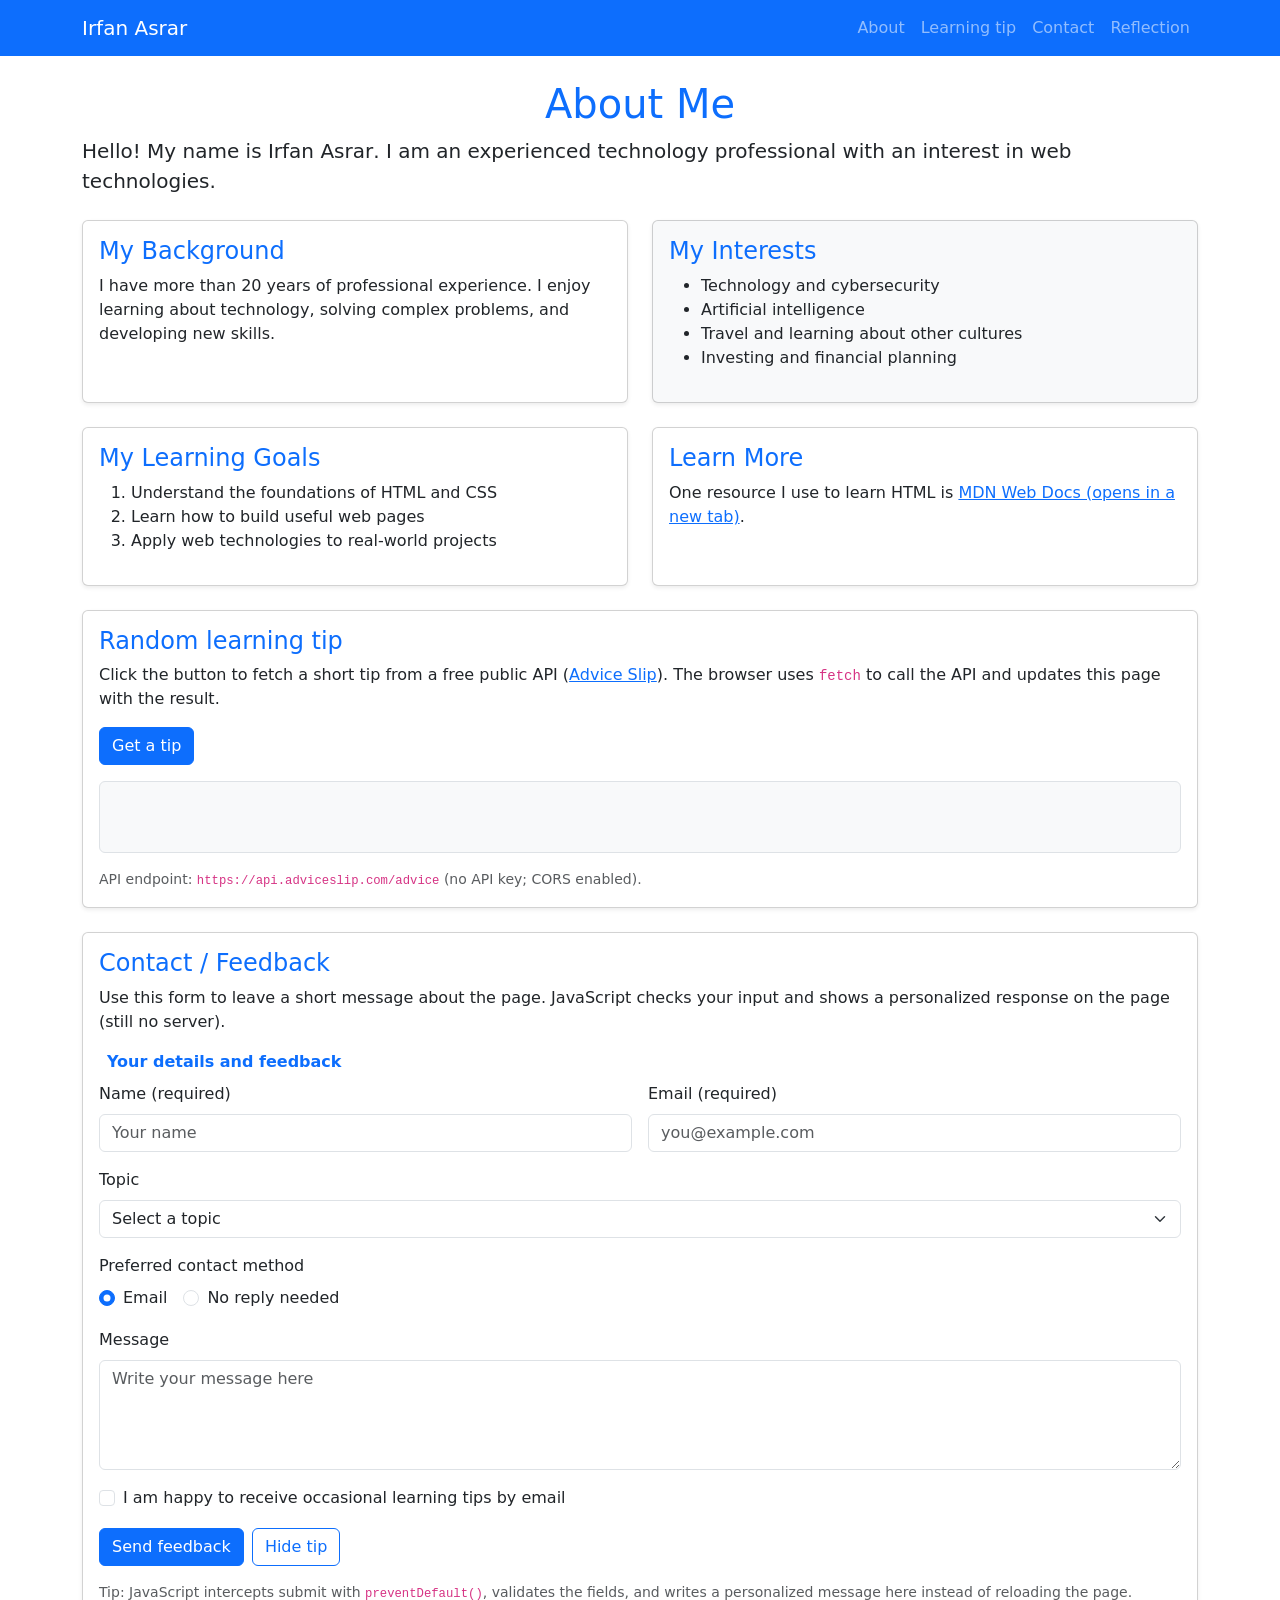
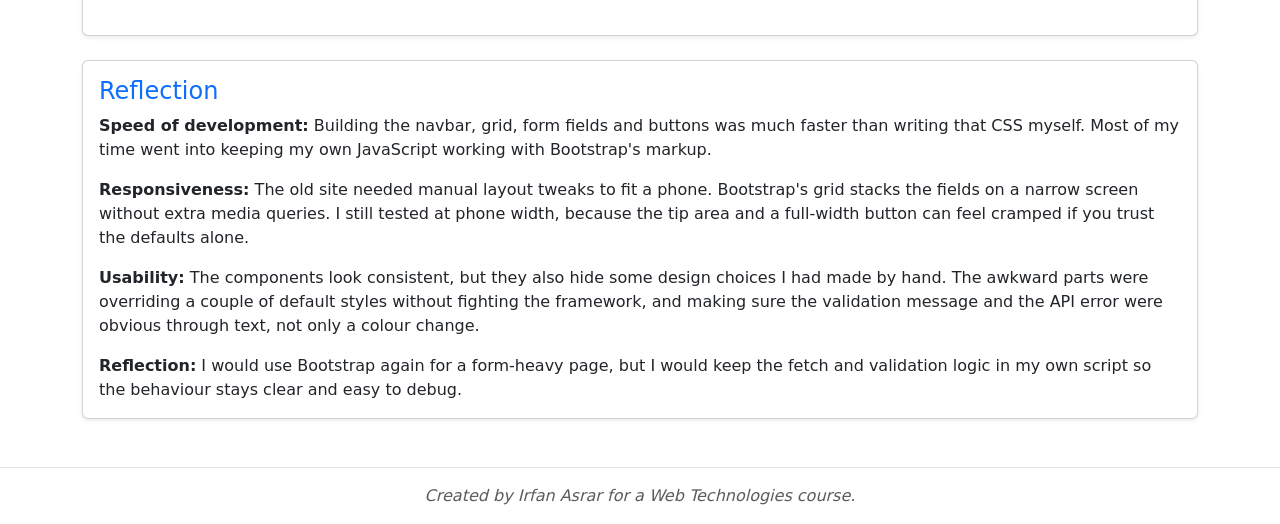
<file: index.html>
<!DOCTYPE html>
<html lang="en">
<head>
  <meta charset="UTF-8">
  <meta name="viewport" content="width=device-width, initial-scale=1.0">
  <title>About Irfan Asrar</title>
  <link href="https://cdn.jsdelivr.net/npm/bootstrap@5.3.8/dist/css/bootstrap.min.css" rel="stylesheet" integrity="sha384-sRIl4kxILFvY47J16cr9ZwB07vP4J8+LH7qKQnuqkuIAvNWLzeN8tE5YBujZqJLB" crossorigin="anonymous">
  <!-- my own tweaks go after bootstrap so they win -->
  <link rel="stylesheet" href="css/styles.css">
</head>
<body>
  <!-- skip link, only shows up when you tab to it -->
  <a class="visually-hidden-focusable btn btn-light position-absolute top-0 start-0 m-2" href="#main-content">Skip to main content</a>

  <!-- ===== Navbar ===== -->
  <nav class="navbar navbar-expand-lg navbar-dark bg-primary" aria-label="Main navigation">
    <div class="container">
      <a class="navbar-brand" href="#">Irfan Asrar</a>
      <button class="navbar-toggler" type="button" data-bs-toggle="collapse" data-bs-target="#mainNav" aria-controls="mainNav" aria-expanded="false" aria-label="Toggle navigation">
        <span class="navbar-toggler-icon"></span>
      </button>
      <div class="collapse navbar-collapse" id="mainNav">
        <ul class="navbar-nav ms-auto mb-2 mb-lg-0">
          <li class="nav-item"><a class="nav-link" href="#about">About</a></li>
          <li class="nav-item"><a class="nav-link" href="#advice">Learning tip</a></li>
          <li class="nav-item"><a class="nav-link" href="#contact">Contact</a></li>
          <li class="nav-item"><a class="nav-link" href="#reflection">Reflection</a></li>
        </ul>
      </div>
    </div>
  </nav>

  <main id="main-content" class="container py-4">
    <!-- ===== About me ===== -->
    <header id="about" class="mb-4">
      <h1 class="text-primary text-center">About Me</h1>
      <p class="lead">Hello! My name is <strong>Irfan Asrar</strong>. I am an experienced technology professional with an interest in web technologies.</p>
    </header>

    <!-- 4 cards, 2 per row on desktop and stacked on a phone -->
    <div class="row g-4 mb-4">
      <div class="col-md-6">
        <section class="card h-100 shadow-sm">
          <div class="card-body">
            <h2 class="h4 card-title text-primary">My Background</h2>
            <p class="card-text">I have more than 20 years of professional experience. I enjoy learning about technology, solving complex problems, and developing new skills.</p>
          </div>
        </section>
      </div>
      <div class="col-md-6">
        <section class="card h-100 shadow-sm bg-light">
          <div class="card-body">
            <h2 class="h4 card-title text-primary">My Interests</h2>
            <ul>
              <li>Technology and cybersecurity</li>
              <li>Artificial intelligence</li>
              <li>Travel and learning about other cultures</li>
              <li>Investing and financial planning</li>
            </ul>
          </div>
        </section>
      </div>
      <div class="col-md-6">
        <section class="card h-100 shadow-sm">
          <div class="card-body">
            <h2 class="h4 card-title text-primary">My Learning Goals</h2>
            <ol>
              <li>Understand the foundations of HTML and CSS</li>
              <li>Learn how to build useful web pages</li>
              <li>Apply web technologies to real-world projects</li>
            </ol>
          </div>
        </section>
      </div>
      <div class="col-md-6">
        <section class="card h-100 shadow-sm">
          <div class="card-body">
            <h2 class="h4 card-title text-primary">Learn More</h2>
            <p class="card-text mb-0">One resource I use to learn HTML is <a href="https://developer.mozilla.org/en-US/docs/Web/HTML" target="_blank" rel="noopener noreferrer">MDN Web Docs (opens in a new tab)</a>.</p>
          </div>
        </section>
      </div>
    </div>

    <!-- ===== Random tip (fetch) ===== -->
    <section id="advice" class="card shadow-sm mb-4" aria-labelledby="advice-heading">
      <div class="card-body">
        <h2 id="advice-heading" class="h4 text-primary">Random learning tip</h2>
        <p>Click the button to fetch a short tip from a free public API (<a href="https://api.adviceslip.com/" target="_blank" rel="noopener noreferrer">Advice Slip</a>). The browser uses <code>fetch</code> to call the API and updates this page with the result.</p>

        <div class="d-flex flex-wrap align-items-center gap-3 mb-3">
          <button type="button" id="get-advice" class="btn btn-primary">Get a tip</button>
          <div id="advice-status" class="advice-status" role="status" aria-live="polite" aria-atomic="true"></div>
        </div>

        <!-- tip text gets put in here by script.js -->
        <div id="advice-result-area" class="tip-area border rounded p-3 bg-light">
          <blockquote id="advice-result" class="mb-0 fst-italic"></blockquote>
        </div>
        <p class="small text-muted mt-3 mb-0">API endpoint: <code>https://api.adviceslip.com/advice</code> (no API key; CORS enabled).</p>
      </div>
    </section>

    <!-- ===== Contact form ===== -->
    <section id="contact" class="card shadow-sm mb-4" aria-labelledby="contact-heading">
      <div class="card-body">
        <h2 id="contact-heading" class="h4 text-primary">Contact / Feedback</h2>
        <p>Use this form to leave a short message about the page. JavaScript checks your input and shows a personalized response on the page (still no server).</p>

        <!-- novalidate because I do the checking myself in JS -->
        <form id="contact-form" action="#" method="get" novalidate>
          <fieldset>
            <legend class="float-none w-auto px-2 fs-6 fw-semibold text-primary">Your details and feedback</legend>

            <div class="row g-3">
              <div class="col-md-6">
                <label for="visitor-name" class="form-label">Name (required)</label>
                <input type="text" class="form-control" id="visitor-name" name="name" autocomplete="name" placeholder="Your name" aria-describedby="visitor-name-error">
                <div id="visitor-name-error" class="invalid-feedback" role="alert"></div>
              </div>

              <div class="col-md-6">
                <label for="visitor-email" class="form-label">Email (required)</label>
                <input type="email" class="form-control" id="visitor-email" name="email" autocomplete="email" placeholder="you@example.com" aria-describedby="visitor-email-error">
                <div id="visitor-email-error" class="invalid-feedback" role="alert"></div>
              </div>

              <div class="col-12">
                <label for="topic" class="form-label">Topic</label>
                <select class="form-select" id="topic" name="topic" aria-describedby="topic-error">
                  <option value="">Select a topic</option>
                  <option value="coursework">Coursework question</option>
                  <option value="feedback">Page feedback</option>
                  <option value="accessibility">Accessibility</option>
                  <option value="other">Other</option>
                </select>
                <div id="topic-error" class="invalid-feedback" role="alert"></div>
              </div>

              <div class="col-12">
                <p id="contact-pref-label" class="form-label mb-2">Preferred contact method</p>
                <div class="d-flex flex-wrap gap-3" role="group" aria-labelledby="contact-pref-label">
                  <div class="form-check">
                    <input class="form-check-input" type="radio" name="contact_pref" id="pref-email" value="email" checked>
                    <label class="form-check-label" for="pref-email">Email</label>
                  </div>
                  <div class="form-check">
                    <input class="form-check-input" type="radio" name="contact_pref" id="pref-none" value="none">
                    <label class="form-check-label" for="pref-none">No reply needed</label>
                  </div>
                </div>
              </div>

              <div class="col-12">
                <label for="message" class="form-label">Message</label>
                <textarea class="form-control" id="message" name="message" rows="4" placeholder="Write your message here"></textarea>
              </div>

              <div class="col-12">
                <div class="form-check">
                  <input class="form-check-input" type="checkbox" id="updates" name="updates" value="yes">
                  <label class="form-check-label" for="updates">I am happy to receive occasional learning tips by email</label>
                </div>
              </div>

              <div class="col-12">
                <div class="d-flex flex-wrap gap-2 form-actions">
                  <button type="submit" class="btn btn-primary">Send feedback</button>
                  <button type="button" id="toggle-tip" class="btn btn-outline-primary">Hide tip</button>
                </div>
              </div>
            </div>
          </fieldset>
        </form>

        <!-- confirmation message shows here after a valid submit -->
        <div id="form-feedback" class="alert mt-3 d-none" role="status" aria-live="polite" aria-atomic="true"></div>
        <p id="form-tip" class="form-text mt-3">Tip: JavaScript intercepts submit with <code>preventDefault()</code>, validates the fields, and writes a personalized message here instead of reloading the page.</p>
      </div>
    </section>

    <!-- ==== Reflection ==== -->
    <section id="reflection" class="card shadow-sm mb-4" aria-labelledby="reflection-heading">
      <div class="card-body">
        <h2 id="reflection-heading" class="h4 text-primary">Reflection</h2>
        <p><strong>Speed of development:</strong> Building the navbar, grid, form fields and buttons was much faster than writing that CSS myself. Most of my time went into keeping my own JavaScript working with Bootstrap's markup.</p>
        <p><strong>Responsiveness:</strong> The old site needed manual layout tweaks to fit a phone. Bootstrap's grid stacks the fields on a narrow screen without extra media queries. I still tested at phone width, because the tip area and a full-width button can feel cramped if you trust the defaults alone.</p>
        <p><strong>Usability:</strong> The components look consistent, but they also hide some design choices I had made by hand. The awkward parts were overriding a couple of default styles without fighting the framework, and making sure the validation message and the API error were obvious through text, not only a colour change.</p>
        <p class="mb-0"><strong>Reflection:</strong> I would use Bootstrap again for a form-heavy page, but I would keep the fetch and validation logic in my own script so the behaviour stays clear and easy to debug.</p>
      </div>
    </section>
  </main>

  <!-- ===== Footer ===== -->
  <footer class="border-top py-3 mt-auto">
    <div class="container">
      <p class="text-center text-muted mb-0"><em>Created by Irfan Asrar for a Web Technologies course.</em></p>
    </div>
  </footer>

  <!-- bootstrap js is only really needed for the navbar toggle on mobile -->
  <script src="https://cdn.jsdelivr.net/npm/bootstrap@5.3.8/dist/js/bootstrap.bundle.min.js" integrity="sha384-FKyoEForCGlyvwx9Hj09JcYn3nv7wiPVlz7YYwJrWVcXK/BmnVDxM+D2scQbITxI" crossorigin="anonymous"></script>
  <script src="js/script.js" defer></script>
</body>
</html>
</file>
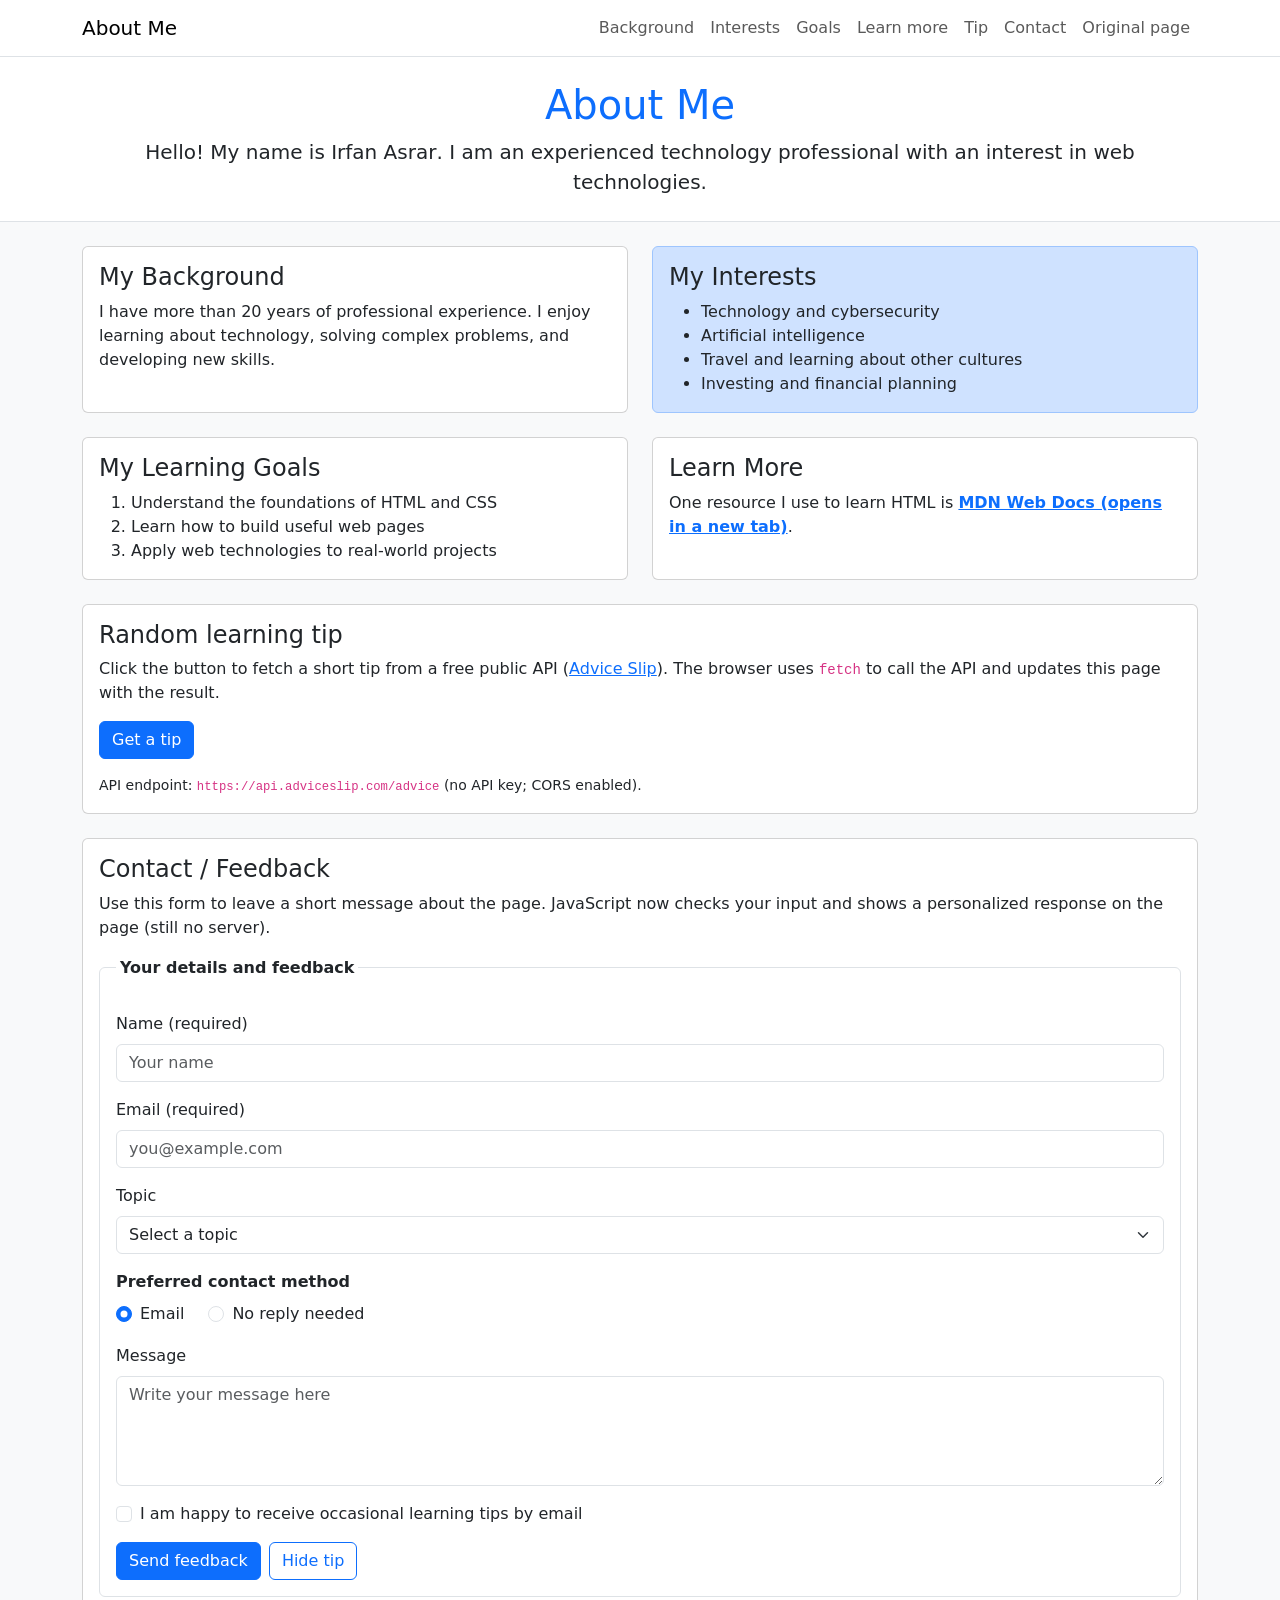
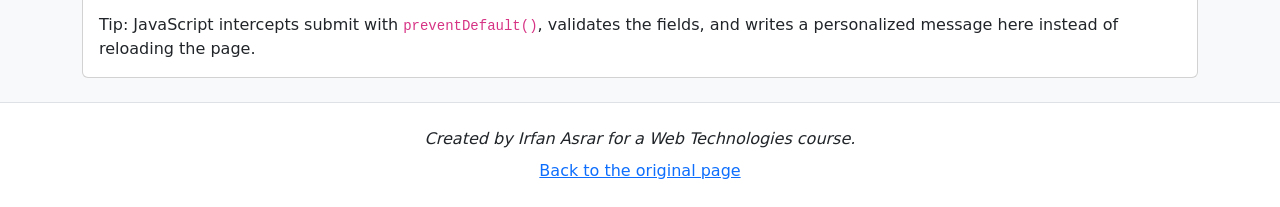
<file: bootstrap/index.html>
<!doctype html>
<html lang="en">
<head>
  <meta charset="utf-8">
  <meta name="viewport" content="width=device-width, initial-scale=1">
  <title>About Irfan Asrar (Bootstrap 5)</title>
  <!-- Bootstrap 5.3 CSS from jsDelivr, as in the Get Started guide. -->
  <link href="https://cdn.jsdelivr.net/npm/bootstrap@5.3.8/dist/css/bootstrap.min.css" rel="stylesheet" integrity="sha384-sRIl4kxILFvY47J16cr9ZwB07vP4J8+LH7qKQnuqkuIAvNWLzeN8tE5YBujZqJLB" crossorigin="anonymous">
  <style>
    /* The sticky bar covers the top, so in-page links need a gap. */
    html {
      scroll-padding-top: 4.5rem;
    }
  </style>
</head>
<body class="bg-light">
  <a class="visually-hidden-focusable" href="#main-content">Skip to main content</a>

  <nav class="navbar navbar-expand-lg sticky-top bg-white border-bottom" aria-label="Main">
    <div class="container">
      <a class="navbar-brand" href="#top">About Me</a>
      <button class="navbar-toggler" type="button" data-bs-toggle="collapse" data-bs-target="#main-nav" aria-controls="main-nav" aria-expanded="false" aria-label="Toggle navigation">
        <span class="navbar-toggler-icon"></span>
      </button>
      <div class="collapse navbar-collapse" id="main-nav">
        <ul class="navbar-nav ms-auto">
          <li class="nav-item"><a class="nav-link" href="#background">Background</a></li>
          <li class="nav-item"><a class="nav-link" href="#interests">Interests</a></li>
          <li class="nav-item"><a class="nav-link" href="#goals">Goals</a></li>
          <li class="nav-item"><a class="nav-link" href="#learn-more">Learn more</a></li>
          <li class="nav-item"><a class="nav-link" href="#advice">Tip</a></li>
          <li class="nav-item"><a class="nav-link" href="#contact">Contact</a></li>
          <li class="nav-item"><a class="nav-link" href="../index.html">Original page</a></li>
        </ul>
      </div>
    </div>
  </nav>

  <header class="bg-white border-bottom">
    <div class="container py-4 text-center" id="top">
      <h1 class="text-primary">About Me</h1>
      <p class="lead mb-0">Hello! My name is <strong>Irfan Asrar</strong>. I am an experienced technology professional with an interest in web technologies.</p>
    </div>
  </header>

  <main id="main-content" class="container py-4">
    <div class="row g-4">
      <section class="col-md-6" id="background" aria-labelledby="background-heading">
        <div class="card h-100">
          <div class="card-body">
            <h2 class="card-title h4" id="background-heading">My Background</h2>
            <p class="card-text mb-0">I have more than 20 years of professional experience. I enjoy learning about technology, solving complex problems, and developing new skills.</p>
          </div>
        </div>
      </section>

      <section class="col-md-6" id="interests" aria-labelledby="interests-heading">
        <div class="card h-100 bg-primary-subtle border-primary-subtle">
          <div class="card-body">
            <h2 class="card-title h4" id="interests-heading">My Interests</h2>
            <ul class="mb-0">
              <li>Technology and cybersecurity</li>
              <li>Artificial intelligence</li>
              <li>Travel and learning about other cultures</li>
              <li>Investing and financial planning</li>
            </ul>
          </div>
        </div>
      </section>

      <section class="col-md-6" id="goals" aria-labelledby="goals-heading">
        <div class="card h-100">
          <div class="card-body">
            <h2 class="card-title h4" id="goals-heading">My Learning Goals</h2>
            <ol class="mb-0">
              <li>Understand the foundations of HTML and CSS</li>
              <li>Learn how to build useful web pages</li>
              <li>Apply web technologies to real-world projects</li>
            </ol>
          </div>
        </div>
      </section>

      <section class="col-md-6" id="learn-more" aria-labelledby="learn-heading">
        <div class="card h-100">
          <div class="card-body">
            <h2 class="card-title h4" id="learn-heading">Learn More</h2>
            <p class="card-text mb-0">One resource I use to learn HTML is <a href="https://developer.mozilla.org/en-US/docs/Web/HTML" target="_blank" rel="noopener noreferrer" class="fw-bold">MDN Web Docs (opens in a new tab)</a>.</p>
          </div>
        </div>
      </section>

      <section class="col-12" id="advice" aria-labelledby="advice-heading">
        <div class="card">
          <div class="card-body">
            <h2 class="card-title h4" id="advice-heading">Random learning tip</h2>
            <p>Click the button to fetch a short tip from a free public API (<a href="https://api.adviceslip.com/" target="_blank" rel="noopener noreferrer">Advice Slip</a>). The browser uses <code>fetch</code> to call the API and updates this page with the result.</p>
            <div class="d-flex flex-wrap align-items-center gap-2 mb-3">
              <button type="button" class="btn btn-primary" id="get-advice">
                <span id="advice-spinner" class="spinner-border spinner-border-sm me-2 d-none" aria-hidden="true"></span>
                <span id="advice-label">Get a tip</span>
              </button>
            </div>
            <div id="advice-live" role="status" aria-live="polite" aria-atomic="true">
              <div id="advice-status" class="d-none"></div>
              <blockquote id="advice-result" class="blockquote fst-italic bg-primary-subtle text-primary-emphasis p-3 rounded mb-0 mt-3 d-none"></blockquote>
            </div>
            <p class="small mt-3 mb-0">API endpoint: <code>https://api.adviceslip.com/advice</code> (no API key; CORS enabled).</p>
          </div>
        </div>
      </section>

      <section class="col-12" id="contact" aria-labelledby="contact-heading">
        <div class="card">
          <div class="card-body">
            <h2 class="card-title h4" id="contact-heading">Contact / Feedback</h2>
            <p>Use this form to leave a short message about the page. JavaScript now checks your input and shows a personalized response on the page (still no server).</p>

            <form id="contact-form" action="#" method="get" novalidate>
              <fieldset class="border rounded p-3">
                <legend class="float-none w-auto fs-6 fw-semibold px-1 mb-3">Your details and feedback</legend>

                <div class="mb-3">
                  <label class="form-label" for="visitor-name">Name (required)</label>
                  <input class="form-control" type="text" id="visitor-name" name="name" required autocomplete="name" placeholder="Your name">
                  <div class="invalid-feedback">Please enter your name before sending.</div>
                </div>

                <div class="mb-3">
                  <label class="form-label" for="visitor-email">Email (required)</label>
                  <input class="form-control" type="email" id="visitor-email" name="email" required autocomplete="email" placeholder="you@example.com">
                  <div class="invalid-feedback">Please enter a valid email address (it should include @).</div>
                </div>

                <div class="mb-3">
                  <label class="form-label" for="topic">Topic</label>
                  <select class="form-select" id="topic" name="topic" required>
                    <option value="">Select a topic</option>
                    <option value="coursework">Coursework question</option>
                    <option value="feedback">Page feedback</option>
                    <option value="accessibility">Accessibility</option>
                    <option value="other">Other</option>
                  </select>
                  <div class="invalid-feedback">Please choose a topic from the list so I know how to reply.</div>
                </div>

                <div class="mb-3">
                  <p class="fw-semibold mb-2" id="contact-pref-label">Preferred contact method</p>
                  <div class="d-flex flex-column flex-sm-row gap-2 gap-sm-4" role="group" aria-labelledby="contact-pref-label">
                    <div class="form-check">
                      <input class="form-check-input" type="radio" id="pref-email" name="contact_pref" value="email" checked>
                      <label class="form-check-label" for="pref-email">Email</label>
                    </div>
                    <div class="form-check">
                      <input class="form-check-input" type="radio" id="pref-none" name="contact_pref" value="none">
                      <label class="form-check-label" for="pref-none">No reply needed</label>
                    </div>
                  </div>
                </div>

                <div class="mb-3">
                  <label class="form-label" for="message">Message</label>
                  <textarea class="form-control" id="message" name="message" rows="4" placeholder="Write your message here"></textarea>
                </div>

                <div class="mb-3 form-check">
                  <input class="form-check-input" type="checkbox" id="updates" name="updates" value="yes">
                  <label class="form-check-label" for="updates">I am happy to receive occasional learning tips by email</label>
                </div>

                <div class="d-flex flex-wrap gap-2">
                  <button class="btn btn-primary" type="submit">Send feedback</button>
                  <button class="btn btn-outline-primary" type="button" id="toggle-tip" aria-controls="form-tip" aria-expanded="true">Hide tip</button>
                </div>
              </fieldset>
            </form>

            <div id="form-feedback" class="alert d-none mt-3 mb-0" role="status" aria-live="polite"></div>
            <p id="form-tip" class="mt-3 mb-0">Tip: JavaScript intercepts submit with <code>preventDefault()</code>, validates the fields, and writes a personalized message here instead of reloading the page.</p>
          </div>
        </div>
      </section>
    </div>
  </main>

  <footer class="bg-white border-top">
    <div class="container py-4 text-center">
      <p class="mb-2"><em>Created by Irfan Asrar for a Web Technologies course.</em></p>
      <p class="mb-0"><a href="../index.html">Back to the original page</a></p>
    </div>
  </footer>

  <!-- Bootstrap 5.3 JS bundle (includes Popper) from jsDelivr. -->
  <script src="https://cdn.jsdelivr.net/npm/bootstrap@5.3.8/dist/js/bootstrap.bundle.min.js" integrity="sha384-FKyoEForCGlyvwx9Hj09JcYn3nv7wiPVlz7YYwJrWVcXK/BmnVDxM+D2scQbITxI" crossorigin="anonymous"></script>
  <script src="script.js"></script>
</body>
</html>
</file>
<file: css/styles.css>
/* my overrides on top of Bootstrap 5 (trying to avoid !important) */

/* --- focus --- */
/* thicker outline so you can actually see where you are when tabbing */
:focus-visible {
  outline: 3px solid #0d6efd;
  outline-offset: 2px;
}

/* --- tip box --- */
/* min-height stops the page jumping around when a tip loads in */
.tip-area {
  min-height: 4.5rem;
}

.advice-status .spinner-border {
  width: 1rem;
  height: 1rem;
  vertical-align: -0.125em;
}

/* ---- phones ---- */
@media (max-width: 575.98px) {
  /* full width buttons are way easier to tap on a small screen */
  .form-actions .btn {
    width: 100%;
  }

  #get-advice {
    width: 100%;
  }
}

/* --- tip status text --- */
.advice-status {
  min-height: 1.5rem;
}

.advice-status.is-error {
  color: #842029;
}
</file>
